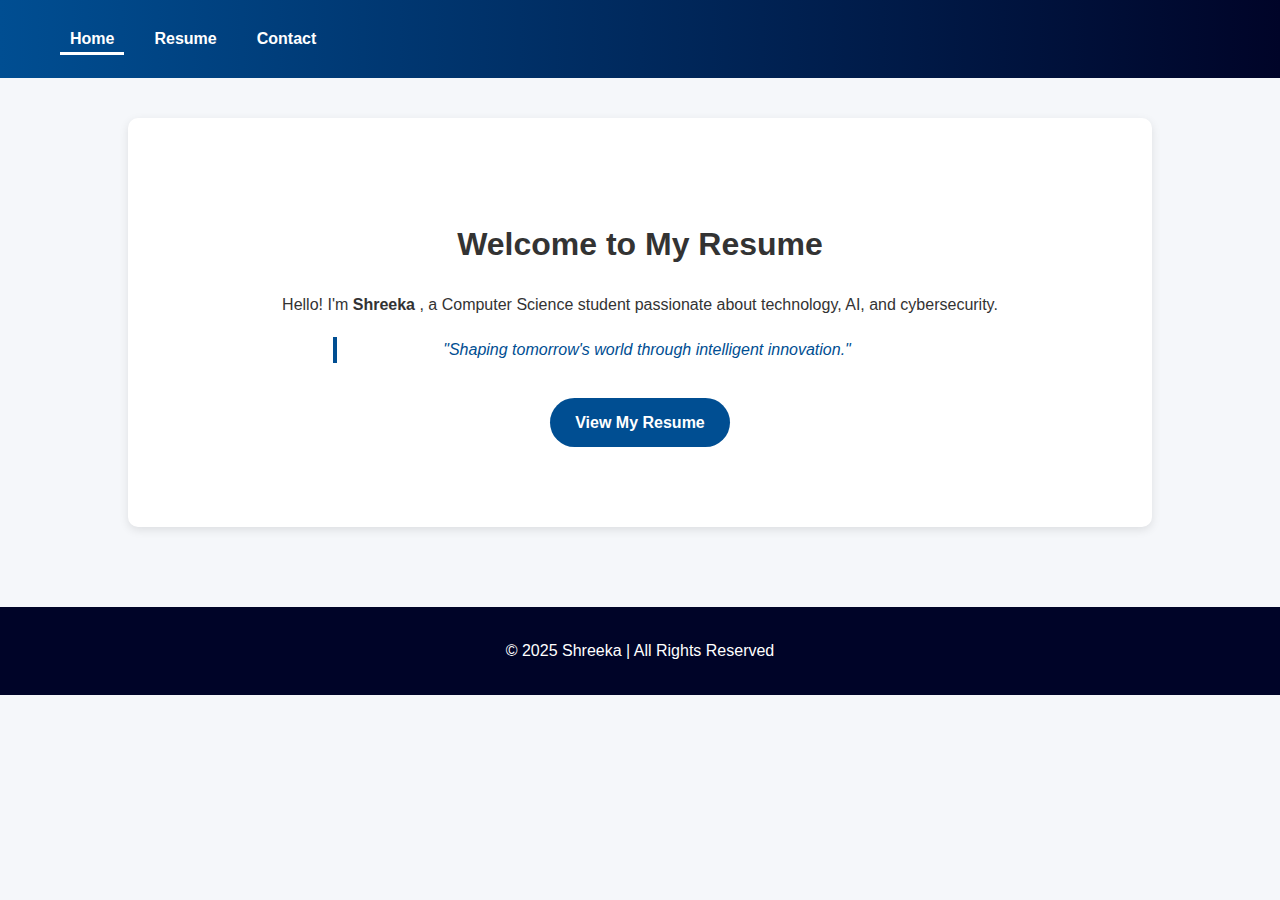
<file: index.html>
<!DOCTYPE html>
<html lang="en">
<head>
    <meta charset="UTF-8">
    <meta name="viewport" content="width=device-width, initial-scale=1.0">
    <title>Welcome to Shreeka's Resume</title>
    <link rel="stylesheet" href="styles.css">
    <script src="script.js" defer></script>
</head>
<body>
<header>
    <nav>
        <ul class="navbar">
            <li><a href="index.html" class="active">Home</a></li>
            <li><a href="resume.html">Resume</a></li>
            <li><a href="contact.html">Contact</a></li>
        </ul>
    </nav>
</header>

<main>
    <section class="intro">
        <h1>Welcome to My Resume</h1>
        <p>Hello! I'm <b>Shreeka </b>, a Computer Science student passionate about technology, AI, and cybersecurity.</p>
        <blockquote>"Shaping tomorrow's world through intelligent innovation."</blockquote>
        <a href="resume.html" class="btn">View My Resume</a>
    </section>
</main>

<footer>
    <p>© 2025 Shreeka | All Rights Reserved</p>
</footer>
</body>
</html>
</file>
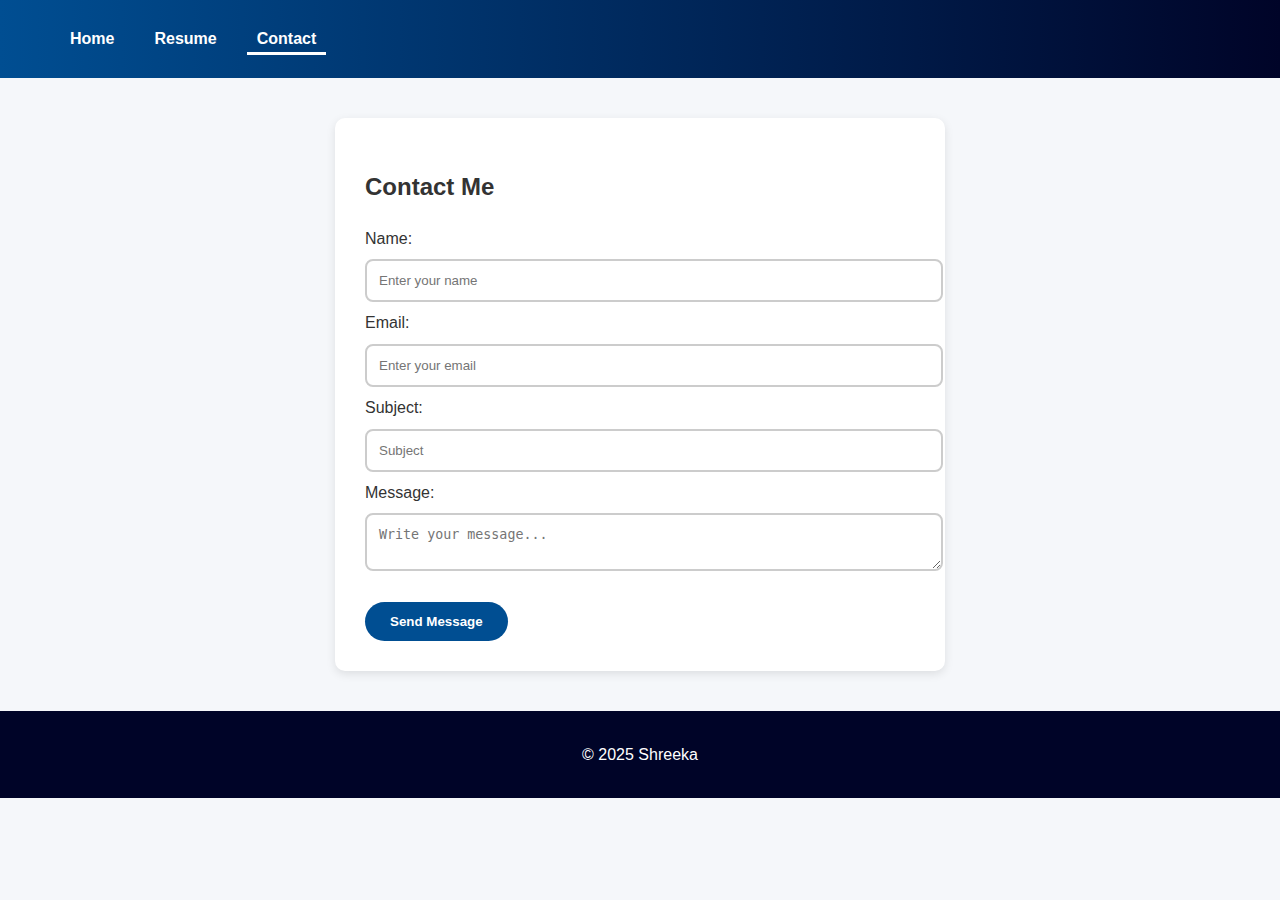
<file: contact.html>
<!DOCTYPE html>
<html lang="en">
<head>
    <meta charset="UTF-8">
    <meta name="viewport" content="width=device-width, initial-scale=1.0">
    <title>Contact Me - Shreeka </title>
    <link rel="stylesheet" href="styles.css">
    <script src="script.js" defer></script>
</head>
<body>
<header>
    <nav>
        <ul class="navbar">
            <li><a href="index.html">Home</a></li>
            <li><a href="resume.html">Resume</a></li>
            <li><a href="contact.html" class="active">Contact</a></li>
        </ul>
    </nav>
</header>

<main>
    <section class="contact-form">
        <h2>Contact Me</h2>
        <form id="contactForm">
            <label>Name:</label>
            <input type="text" id="name" placeholder="Enter your name" required>

            <label>Email:</label>
            <input type="email" id="email" placeholder="Enter your email" required>

            <label>Subject:</label>
            <input type="text" id="subject" placeholder="Subject" required>

            <label>Message:</label>
            <textarea id="message" placeholder="Write your message..." required></textarea>

            <button type="submit" class="btn">Send Message</button>
        </form>
    </section>
</main>

<footer>
    <p>© 2025 Shreeka </p>
</footer>
</body>
</html>
</file>
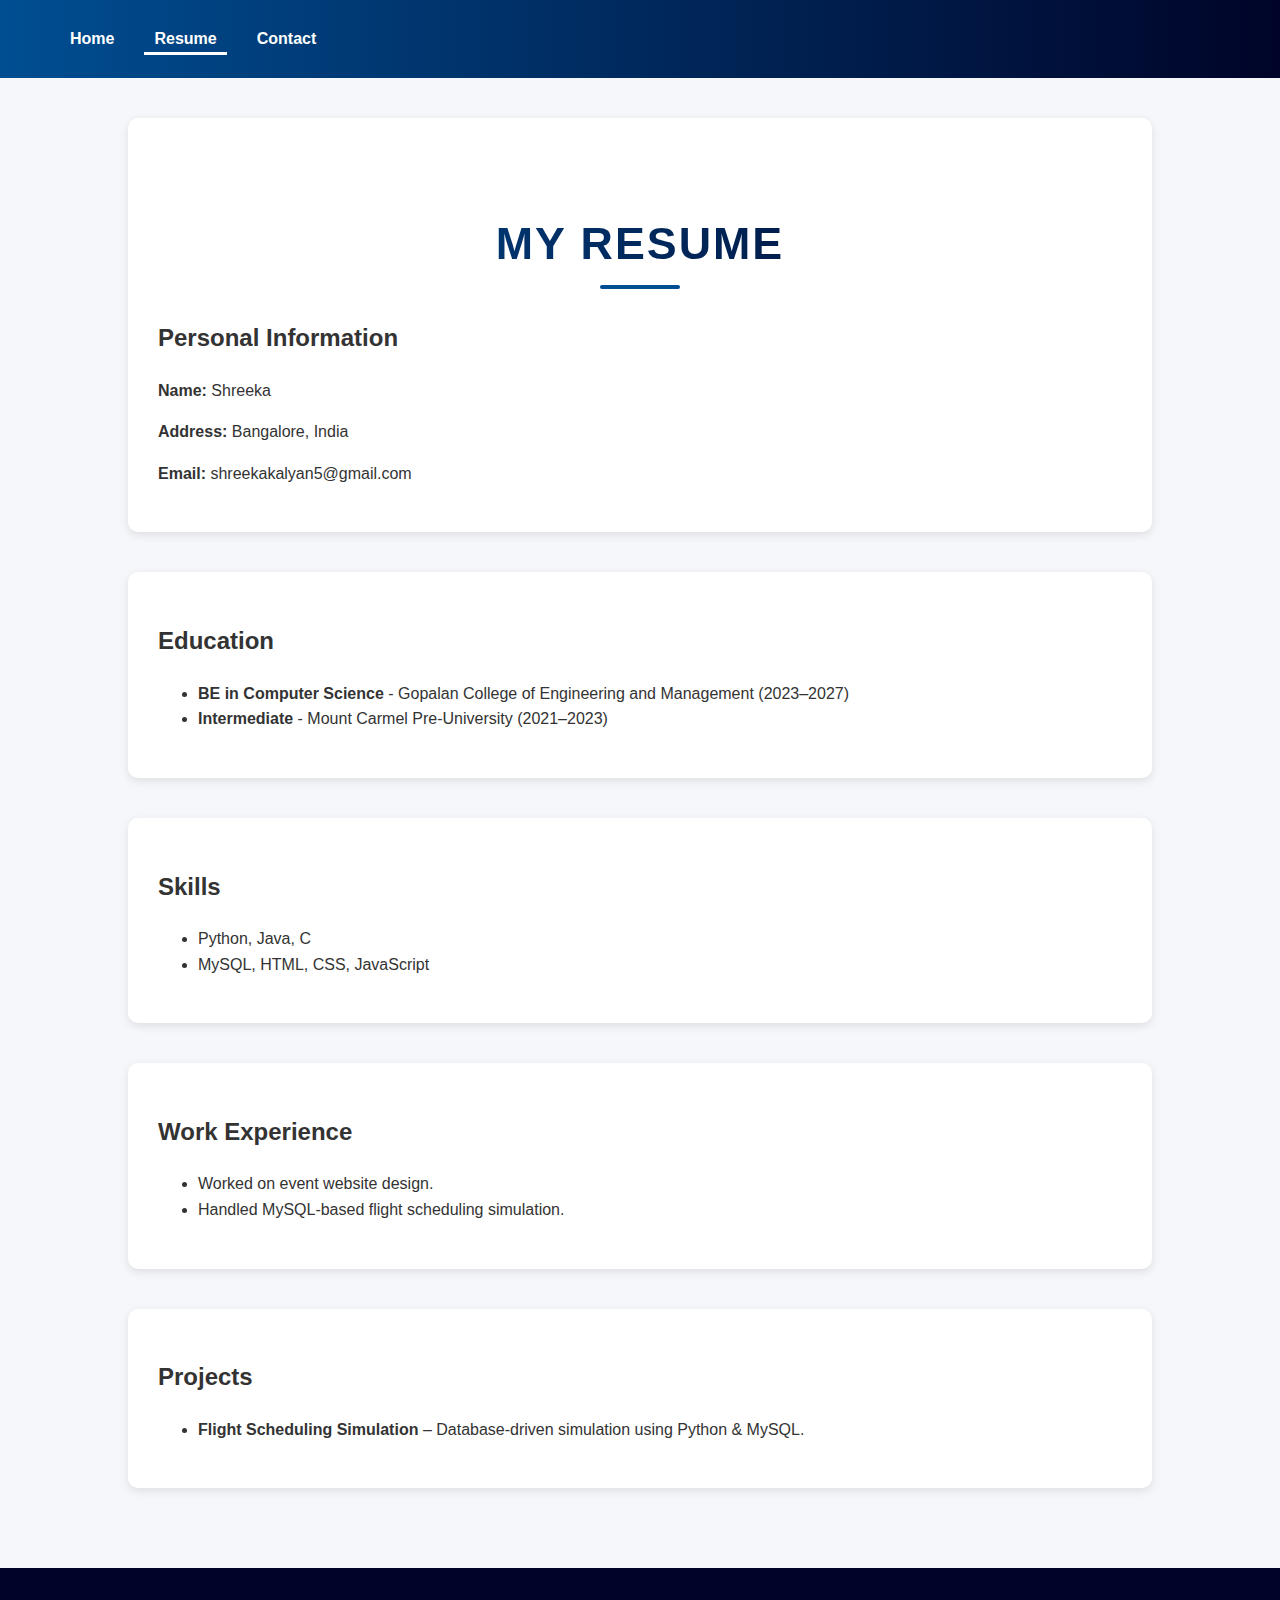
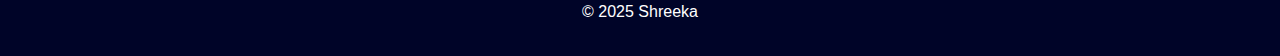
<file: resume.html>
<!DOCTYPE html>
<html lang="en">
<head>
    <meta charset="UTF-8">
    <meta name="viewport" content="width=device-width, initial-scale=1.0">
    <title>My Resume - Shreeka </title>
    <link rel="stylesheet" href="styles.css">
    <script src="script.js" defer></script>
    </head>
<body>
<header>
    <nav>
        <ul class="navbar">
            <li><a href="index.html">Home</a></li>
            <li><a href="resume.html" class="active">Resume</a></li>
            <li><a href="contact.html">Contact</a></li>
        </ul>
    </nav>
</header>

<main>
    <section>
        <h1 class="page-title">My Resume</h1>
        <h2>Personal Information</h2>
        <p><strong>Name:</strong> Shreeka </p>
        <p><strong>Address:</strong> Bangalore, India</p>
        <p><strong>Email:</strong> shreekakalyan5@gmail.com</p>
    </section>

    <section>
        <h2>Education</h2>
        <ul>
            <li><b>BE in Computer Science</b> - Gopalan College of Engineering and Management (2023–2027)</li>
            <li><b>Intermediate</b> - Mount Carmel Pre-University (2021–2023)</li>
        </ul>
    </section>

    <section>
        <h2>Skills</h2>
        <ul class="skills">
            <li>Python, Java, C</li>
            <li>MySQL, HTML, CSS, JavaScript</li>
        </ul>
    </section>

    <section>
        <h2>Work Experience</h2>
               <ul>
            <li>Worked on event website design.</li>
            <li>Handled MySQL-based flight scheduling simulation.</li>
        </ul>
    </section>

    <section>
        <h2>Projects</h2>
        <ul>
            <li><b>Flight Scheduling Simulation</b> – Database-driven simulation using Python & MySQL.</li>
        </ul>
    </section>
</main>

<footer>
    <p>© 2025 Shreeka </p>
</footer>
</body>
</html>
</file>
<file: styles.css>
:root {
  --primary: #004e92;
  --secondary: #000428;
  --bg: #f5f7fa;
  --text: #333;
  --card-bg: #fff;
}

body.dark {
  --primary: #66b2ff;
  --secondary: #001f3f;
  --bg: #0b1726;
  --text: #f0f0f0;
  --card-bg: #13293d;
}

/* Global */
body {
  font-family: 'Poppins', sans-serif;
  margin: 0;
  background: var(--bg);
  color: var(--text);
  transition: background 0.5s, color 0.5s;
  line-height: 1.6;
}

header {
  background: linear-gradient(90deg, var(--primary), var(--secondary));
  display: flex;
  justify-content: space-between;
  align-items: center;
  padding: 10px 20px;
  position: sticky;
  top: 0;
  z-index: 1000;
}

.navbar {
  list-style: none;
  display: flex;
  gap: 20px;
}

.navbar a {
  color: #fff;
  text-decoration: none;
  font-weight: 600;
  position: relative;
  padding: 8px 10px;
  transition: 0.3s;
}

.navbar a:hover::after,
.navbar a.active::after {
  content: "";
  position: absolute;
  bottom: 0; left: 0;
  width: 100%; height: 3px;
  background: #fff;
}

#theme-toggle {
  background: transparent;
  border: none;
  color: #fff;
  font-size: 1.2rem;
  cursor: pointer;
}

/* Home Page */
.intro {
  text-align: center;
  padding: 80px 20px;
}

.profile-photo {
  border-radius: 50%;
  width: 180px;
  height: 180px;
  border: 4px solid var(--primary);
  box-shadow: 0 4px 10px rgba(0,0,0,0.2);
}

.highlight { color: var(--primary); }

blockquote {
  font-style: italic;
  color: var(--primary);
  border-left: 4px solid var(--primary);
  margin: 20px auto;
  padding-left: 10px;
  max-width: 600px;
}

.btn {
  background: var(--primary);
  color: #fff;
  border: none;
  padding: 12px 25px;
  border-radius: 25px;
  text-decoration: none;
  display: inline-block;
  margin-top: 15px;
  font-weight: 600;
  transition: all 0.3s;
}
.btn:hover {
  background: var(--secondary);
  transform: translateY(-2px);
}

/* Sections */
main { padding: 40px 10%; }

section {
  background: var(--card-bg);
  border-radius: 10px;
  padding: 30px;
  margin-bottom: 40px;
  box-shadow: 0 3px 10px rgba(0,0,0,0.1);
  transition: transform 0.3s, box-shadow 0.3s;
}
section:hover { transform: translateY(-4px); }

/* Timeline */
.timeline {
  border-left: 3px solid var(--primary);
  margin-left: 20px;
  padding-left: 20px;
}
.timeline-item {
  margin-bottom: 20px;
  position: relative;
}
.timeline-item::before {
  content: "";
  position: absolute;
  left: -10px; top: 8px;
  width: 12px; height: 12px;
  background: var(--primary);
  border-radius: 50%;
}

/* Skills */
.skill { margin-bottom: 15px; text-align: left; }
.bar {
  background: #ccc;
  border-radius: 10px;
  height: 10px;
  overflow: hidden;
}
.fill {
  background: var(--primary);
  height: 10px;
  border-radius: 10px;
  transition: width 1s ease;
}

/* Contact Form */
.contact-form {
  max-width: 550px;
  margin: auto;
}
.contact-form input, .contact-form textarea {
  width: 100%;
  padding: 12px;
  margin: 8px 0;
  border-radius: 8px;
  border: 2px solid #ccc;
  background: var(--card-bg);
  color: var(--text);
}
.contact-form input:focus, .contact-form textarea:focus {
  border-color: var(--primary);
}

/* Footer */
footer {
  background: var(--secondary);
  color: #fff;
  text-align: center;
  padding: 15px 0;
}
.socials a {
  color: white;
  margin: 0 8px;
  font-size: 1.3rem;
  transition: color 0.3s;
}
.socials a:hover { color: var(--primary); }

@media (max-width: 768px) {
  main { padding: 30px 5%; }
  .navbar { flex-direction: column; }
}
.page-title {
  text-align: center;
  font-size: 2.8rem;
  font-weight: 700;
  background: linear-gradient(90deg, #004e92, #000428);
  -webkit-background-clip: text;
  -webkit-text-fill-color: transparent;
  position: relative;
  margin: 60px 0 40px;
  text-transform: uppercase;
  letter-spacing: 2px;
  animation: fadeInDown 1.2s ease;
}

.page-title::after {
  content: "";
  position: absolute;
  bottom: -10px;
  left: 50%;
  transform: translateX(-50%);
  width: 80px;
  height: 4px;
  border-radius: 2px;
  background: #004e92;
  animation: expandLine 1.2s ease;
}

@keyframes fadeInDown {
  from { opacity: 0; transform: translateY(-20px); }
  to { opacity: 1; transform: translateY(0); }
}

@keyframes expandLine {
  from { width: 0; opacity: 0; }
  to { width: 80px; opacity: 1; }
}
</file>
